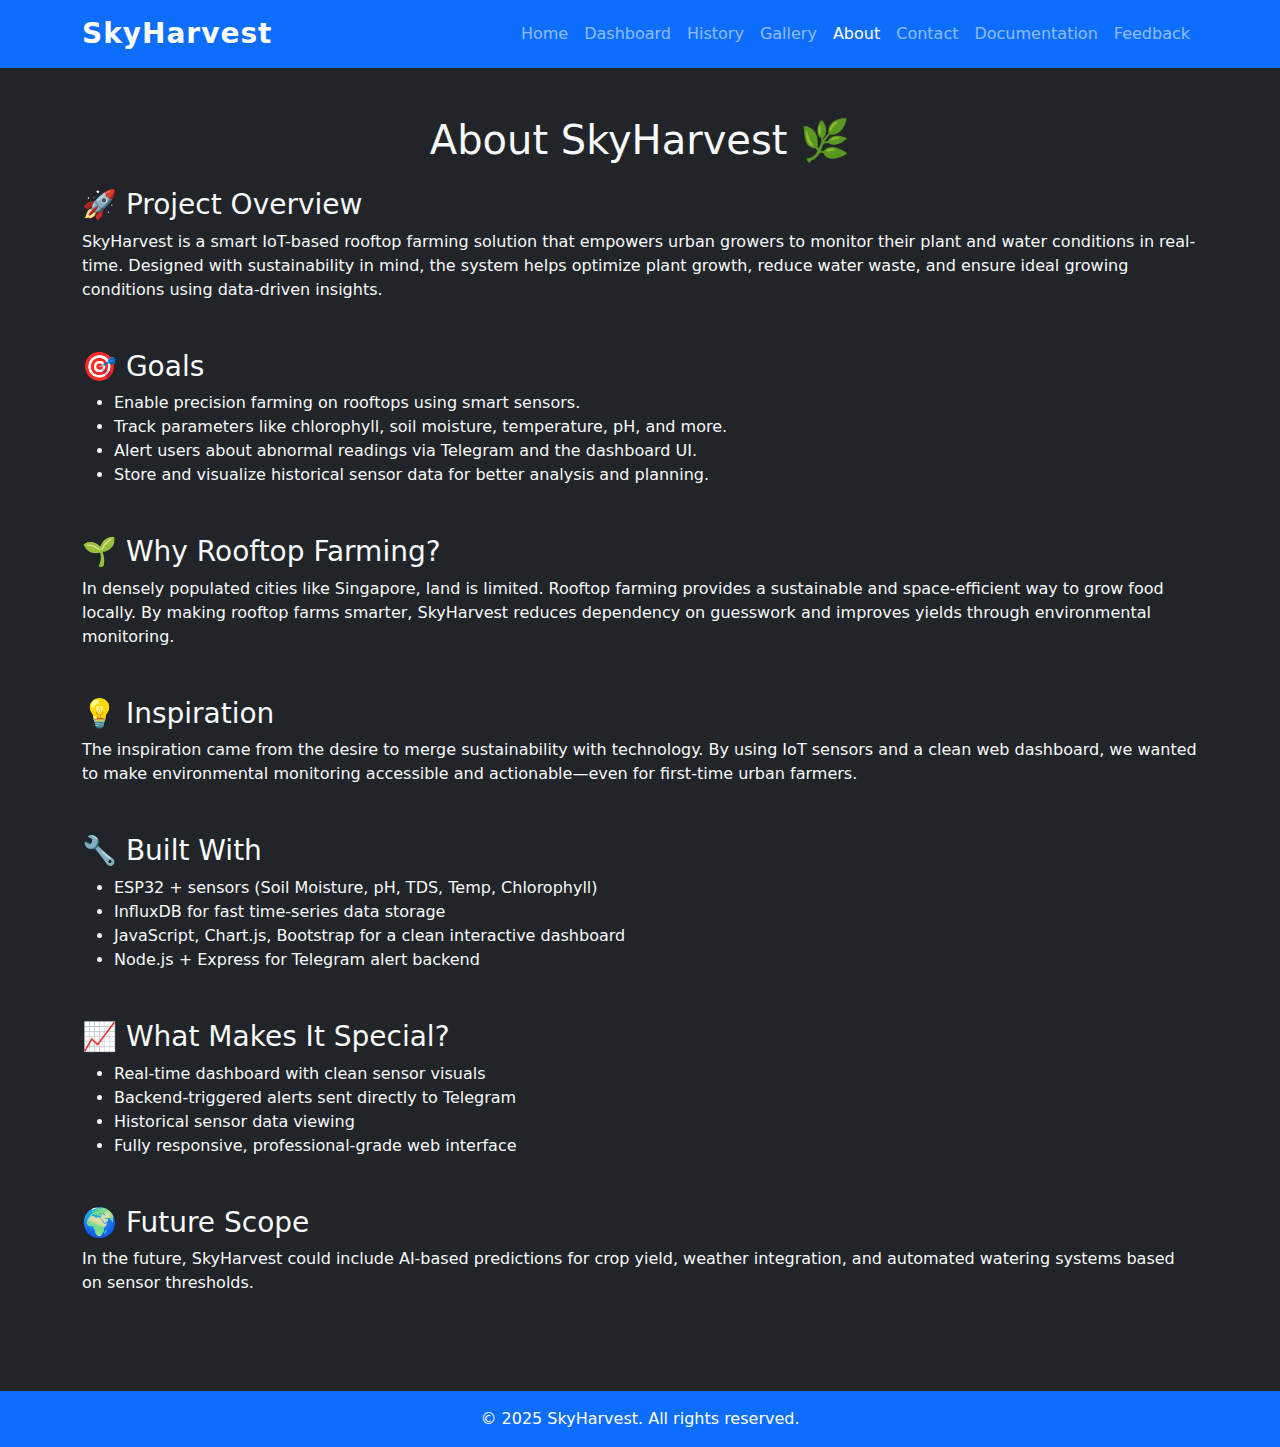
<file: about.html>
<!DOCTYPE html>
<html lang="en">
  <head>
    <meta charset="UTF-8" />
    <meta name="viewport" content="width=device-width, initial-scale=1" />
    <title>About – SkyHarvest</title>
    <link rel="stylesheet" href="styles.css" />
    <link
      href="https://cdn.jsdelivr.net/npm/bootstrap@5.3.3/dist/css/bootstrap.min.css"
      rel="stylesheet"
    />
  </head>
  <body class="bg-dark text-light">
    <!-- Navbar -->
    <header class="navbar navbar-expand-lg navbar-dark bg-primary">
      <div class="container">
        <a href="index.html" class="navbar-brand fs-3 fw-bold">SkyHarvest</a>
        <button
          class="navbar-toggler"
          type="button"
          data-bs-toggle="collapse"
          data-bs-target="#navMenu"
        >
          <span class="navbar-toggler-icon"></span>
        </button>
        <nav class="collapse navbar-collapse" id="navMenu">
          <ul class="navbar-nav ms-auto">
            <li class="nav-item"><a href="index.html" class="nav-link">Home</a></li>
            <li class="nav-item"><a href="dashboard.html" class="nav-link">Dashboard</a></li>
            <li class="nav-item"><a href="history.html" class="nav-link ">History</a></li>
            <li class="nav-item"><a href="gallery.html" class="nav-link">Gallery</a></li>
            <li class="nav-item"><a href="about.html" class="nav-link active">About</a></li>
            
            <li class="nav-item"><a href="contact.html" class="nav-link">Contact</a></li>
            <li class="nav-item"><a href="documentation.html" class="nav-link ">Documentation</a></li>
            <li class="nav-item"><a class="nav-link" href="admin.html">Feedback</a></li>
          </ul>
        </nav>
      </div>
    </header>

    <!-- Main Content -->
    <main class="container py-5">
      <h1 class="mb-4 text-center">About SkyHarvest 🌿</h1>

      <section class="mb-5">
        <h3>🚀 Project Overview</h3>
        <p>
          SkyHarvest is a smart IoT-based rooftop farming solution that empowers urban growers to monitor their plant and water conditions in real-time. Designed with sustainability in mind, the system helps optimize plant growth, reduce water waste, and ensure ideal growing conditions using data-driven insights.
        </p>
      </section>

      <section class="mb-5">
        <h3>🎯 Goals</h3>
        <ul>
          <li>Enable precision farming on rooftops using smart sensors.</li>
          <li>Track parameters like chlorophyll, soil moisture, temperature, pH, and more.</li>
          <li>Alert users about abnormal readings via Telegram and the dashboard UI.</li>
          <li>Store and visualize historical sensor data for better analysis and planning.</li>
        </ul>
      </section>

      <section class="mb-5">
        <h3>🌱 Why Rooftop Farming?</h3>
        <p>
          In densely populated cities like Singapore, land is limited. Rooftop farming provides a sustainable and space-efficient way to grow food locally. By making rooftop farms smarter, SkyHarvest reduces dependency on guesswork and improves yields through environmental monitoring.
        </p>
      </section>

      <section class="mb-5">
        <h3>💡 Inspiration</h3>
        <p>
          The inspiration came from the desire to merge sustainability with technology. By using IoT sensors and a clean web dashboard, we wanted to make environmental monitoring accessible and actionable—even for first-time urban farmers.
        </p>
      </section>

      <section class="mb-5">
        <h3>🔧 Built With</h3>
        <ul>
          <li>ESP32 + sensors (Soil Moisture, pH, TDS, Temp, Chlorophyll)</li>
          <li>InfluxDB for fast time-series data storage</li>
          <li>JavaScript, Chart.js, Bootstrap for a clean interactive dashboard</li>
          <li>Node.js + Express for Telegram alert backend</li>
        </ul>
      </section>

      <section class="mb-5">
        <h3>📈 What Makes It Special?</h3>
        <ul>
          <li>Real-time dashboard with clean sensor visuals</li>
          <li>Backend-triggered alerts sent directly to Telegram</li>
          <li>Historical sensor data viewing</li>
          <li>Fully responsive, professional-grade web interface</li>
        </ul>
      </section>

      <section class="mb-5">
        <h3>🌍 Future Scope</h3>
        <p>
          In the future, SkyHarvest could include AI-based predictions for crop yield, weather integration, and automated watering systems based on sensor thresholds.
        </p>
      </section>
    </main>

    <!-- Footer -->
    <footer class="bg-primary text-white py-3 text-center">
      &copy; 2025 SkyHarvest. All rights reserved.
    </footer>

    <script src="https://cdn.jsdelivr.net/npm/bootstrap@5.3.3/dist/js/bootstrap.bundle.min.js"></script>
  </body>
</html>
<!-- Placeholder for about.html -->
</file>
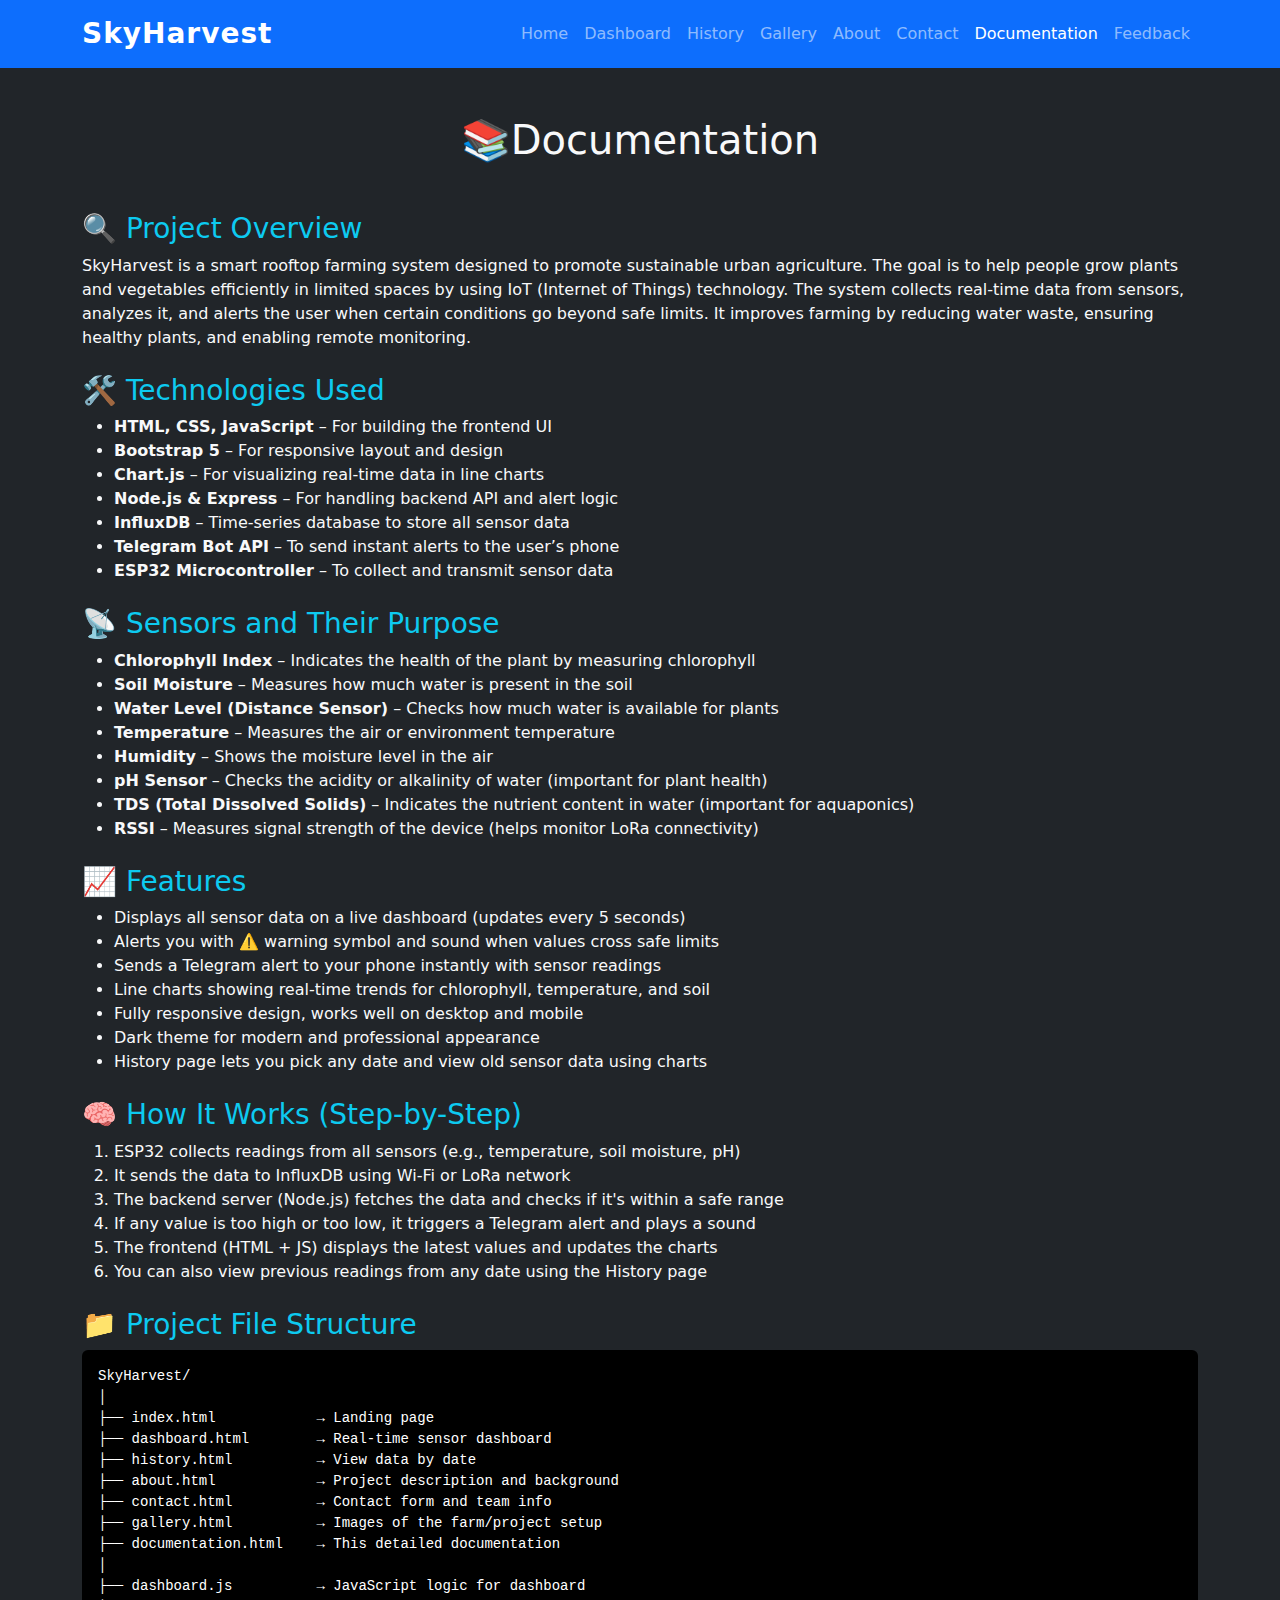
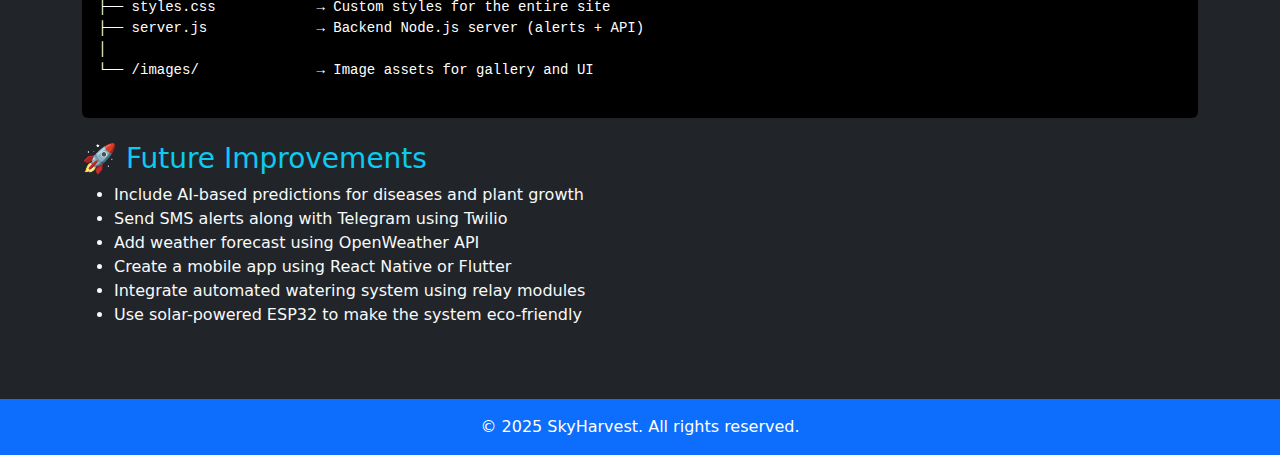
<file: documentation.html>
<!DOCTYPE html>
<html lang="en">
<head>
  <meta charset="UTF-8" />
  <meta name="viewport" content="width=device-width, initial-scale=1" />
  <title>Documentation – SkyHarvest</title>
  <link rel="stylesheet" href="styles.css" />
  <link href="https://cdn.jsdelivr.net/npm/bootstrap@5.3.3/dist/css/bootstrap.min.css" rel="stylesheet" />
</head>
<body class="bg-dark text-light">

  <header class="navbar navbar-expand-lg navbar-dark bg-primary">
    <div class="container">
      <a href="index.html" class="navbar-brand fs-3 fw-bold">SkyHarvest</a>
      <button class="navbar-toggler" type="button" data-bs-toggle="collapse" data-bs-target="#navMenu">
        <span class="navbar-toggler-icon"></span>
      </button>
      <nav class="collapse navbar-collapse" id="navMenu">
        <ul class="navbar-nav ms-auto">
          <li class="nav-item"><a href="index.html" class="nav-link">Home</a></li>
          <li class="nav-item"><a href="dashboard.html" class="nav-link">Dashboard</a></li>
          <li class="nav-item"><a href="history.html" class="nav-link ">History</a></li>
          
          <li class="nav-item"><a href="gallery.html" class="nav-link">Gallery</a></li>
          <li class="nav-item"><a href="about.html" class="nav-link">About</a></li>
          <li class="nav-item"><a href="contact.html" class="nav-link">Contact</a></li>
          <li class="nav-item"><a href="documentation.html" class="nav-link active">Documentation</a></li>
          <li class="nav-item"><a class="nav-link" href="admin.html">Feedback</a></li>
        </ul>
      </nav>
    </div>
  </header>

  <main class="container py-5">
    <h1 class="text-center mb-5">📚Documentation</h1>

    <section class="mb-4">
      <h3 class="text-info">🔍 Project Overview</h3>
      <p>
        SkyHarvest is a smart rooftop farming system designed to promote sustainable urban agriculture. The goal is to help people grow plants and vegetables efficiently in limited spaces by using IoT (Internet of Things) technology. The system collects real-time data from sensors, analyzes it, and alerts the user when certain conditions go beyond safe limits. It improves farming by reducing water waste, ensuring healthy plants, and enabling remote monitoring.
      </p>
    </section>

    <section class="mb-4">
      <h3 class="text-info">🛠 Technologies Used</h3>
      <ul>
        <li><strong>HTML, CSS, JavaScript</strong> – For building the frontend UI</li>
        <li><strong>Bootstrap 5</strong> – For responsive layout and design</li>
        <li><strong>Chart.js</strong> – For visualizing real-time data in line charts</li>
        <li><strong>Node.js & Express</strong> – For handling backend API and alert logic</li>
        <li><strong>InfluxDB</strong> – Time-series database to store all sensor data</li>
        <li><strong>Telegram Bot API</strong> – To send instant alerts to the user’s phone</li>
        <li><strong>ESP32 Microcontroller</strong> – To collect and transmit sensor data</li>
      </ul>
    </section>

    <section class="mb-4">
      <h3 class="text-info">📡 Sensors and Their Purpose</h3>
      <ul>
        <li><strong>Chlorophyll Index</strong> – Indicates the health of the plant by measuring chlorophyll</li>
        <li><strong>Soil Moisture</strong> – Measures how much water is present in the soil</li>
        <li><strong>Water Level (Distance Sensor)</strong> – Checks how much water is available for plants</li>
        <li><strong>Temperature</strong> – Measures the air or environment temperature</li>
        <li><strong>Humidity</strong> – Shows the moisture level in the air</li>
        <li><strong>pH Sensor</strong> – Checks the acidity or alkalinity of water (important for plant health)</li>
        <li><strong>TDS (Total Dissolved Solids)</strong> – Indicates the nutrient content in water (important for aquaponics)</li>
        <li><strong>RSSI</strong> – Measures signal strength of the device (helps monitor LoRa connectivity)</li>
      </ul>
    </section>

    <section class="mb-4">
      <h3 class="text-info">📈 Features</h3>
      <ul>
        <li>Displays all sensor data on a live dashboard (updates every 5 seconds)</li>
        <li>Alerts you with ⚠️ warning symbol and sound when values cross safe limits</li>
        <li>Sends a Telegram alert to your phone instantly with sensor readings</li>
        <li>Line charts showing real-time trends for chlorophyll, temperature, and soil</li>
        <li>Fully responsive design, works well on desktop and mobile</li>
        <li>Dark theme for modern and professional appearance</li>
        <li>History page lets you pick any date and view old sensor data using charts</li>
      </ul>
    </section>

    <section class="mb-4">
      <h3 class="text-info">🧠 How It Works (Step-by-Step)</h3>
      <ol>
        <li>ESP32 collects readings from all sensors (e.g., temperature, soil moisture, pH)</li>
        <li>It sends the data to InfluxDB using Wi-Fi or LoRa network</li>
        <li>The backend server (Node.js) fetches the data and checks if it's within a safe range</li>
        <li>If any value is too high or too low, it triggers a Telegram alert and plays a sound</li>
        <li>The frontend (HTML + JS) displays the latest values and updates the charts</li>
        <li>You can also view previous readings from any date using the History page</li>
      </ol>
    </section>

    <section class="mb-4">
      <h3 class="text-info">📁 Project File Structure</h3>
      <pre class="bg-black text-white p-3 rounded">
SkyHarvest/
│
├── index.html            → Landing page
├── dashboard.html        → Real-time sensor dashboard
├── history.html          → View data by date
├── about.html            → Project description and background
├── contact.html          → Contact form and team info
├── gallery.html          → Images of the farm/project setup
├── documentation.html    → This detailed documentation
│
├── dashboard.js          → JavaScript logic for dashboard
├── styles.css            → Custom styles for the entire site
├── server.js             → Backend Node.js server (alerts + API)
│
└── /images/              → Image assets for gallery and UI
      </pre>
    </section>

    <section class="mb-4">
      <h3 class="text-info">🚀 Future Improvements</h3>
      <ul>
        <li>Include AI-based predictions for diseases and plant growth</li>
        <li>Send SMS alerts along with Telegram using Twilio</li>
        <li>Add weather forecast using OpenWeather API</li>
        <li>Create a mobile app using React Native or Flutter</li>
        <li>Integrate automated watering system using relay modules</li>
        <li>Use solar-powered ESP32 to make the system eco-friendly</li>
      </ul>
    </section>
  </main>

  <footer class="bg-primary text-white text-center py-3">
    &copy; 2025 SkyHarvest. All rights reserved.
  </footer>

  <script src="https://cdn.jsdelivr.net/npm/bootstrap@5.3.3/dist/js/bootstrap.bundle.min.js"></script>
</body>
</html>
</file>
<file: styles.css>
/* File: styles.css */
body {
  font-family: 'Poppins', sans-serif;
  background-color: #f3f7f5;
  color: #333;
  margin: 0;
  display: flex;
  flex-direction: column;
  min-height: 100vh;
}
h1, h2, h3 {
  font-weight: 600;
}
.navbar-brand {
  letter-spacing: 1px;
}
.hero {
  background-image: url('assets/images/hero-farm.jpg');
  background-size: cover;
  background-position: center;
  color: #fff;
}
.hero .container {
  background: rgba(0, 0, 0, 0.5);
  padding: 60px 20px;
  border-radius: 8px;
}
.features h3 {
  margin-top: 10px;
  font-size: 1.25rem;
}
footer {
  margin-top: auto;
}
a.btn-success {
  background-color: #2a9d8f;
  border: none;
}
a.btn-success:hover {
  background-color: #21867a;
}
</file>
